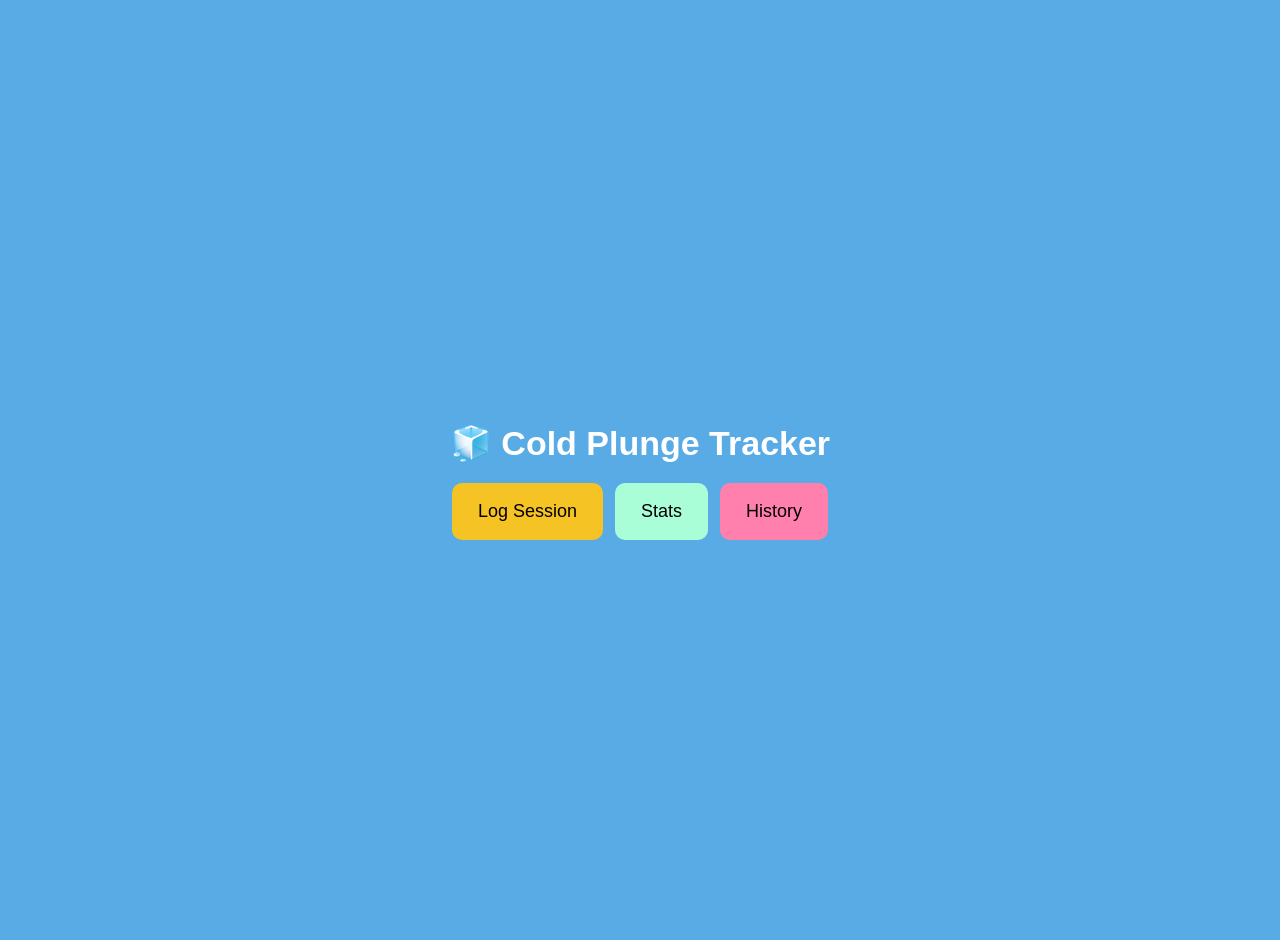
<file: index.html>
<!DOCTYPE html>
<html>
<head>
  <title>Cold Plunge Tracker</title>
  <link rel="stylesheet" href="style.css">
</head>
<body>

<div class="container home">

  <h1>🧊 Cold Plunge Tracker</h1>

  <div class="home-buttons">
    <a href="log.html"><button class="btn freesia big">Log Session</button></a>
    <a href="stats.html"><button class="btn mint big">Stats</button></a>
    <a href="history.html"><button class="btn pink big">History</button></a>
  </div>

</div>

</body>
</html>
</file>
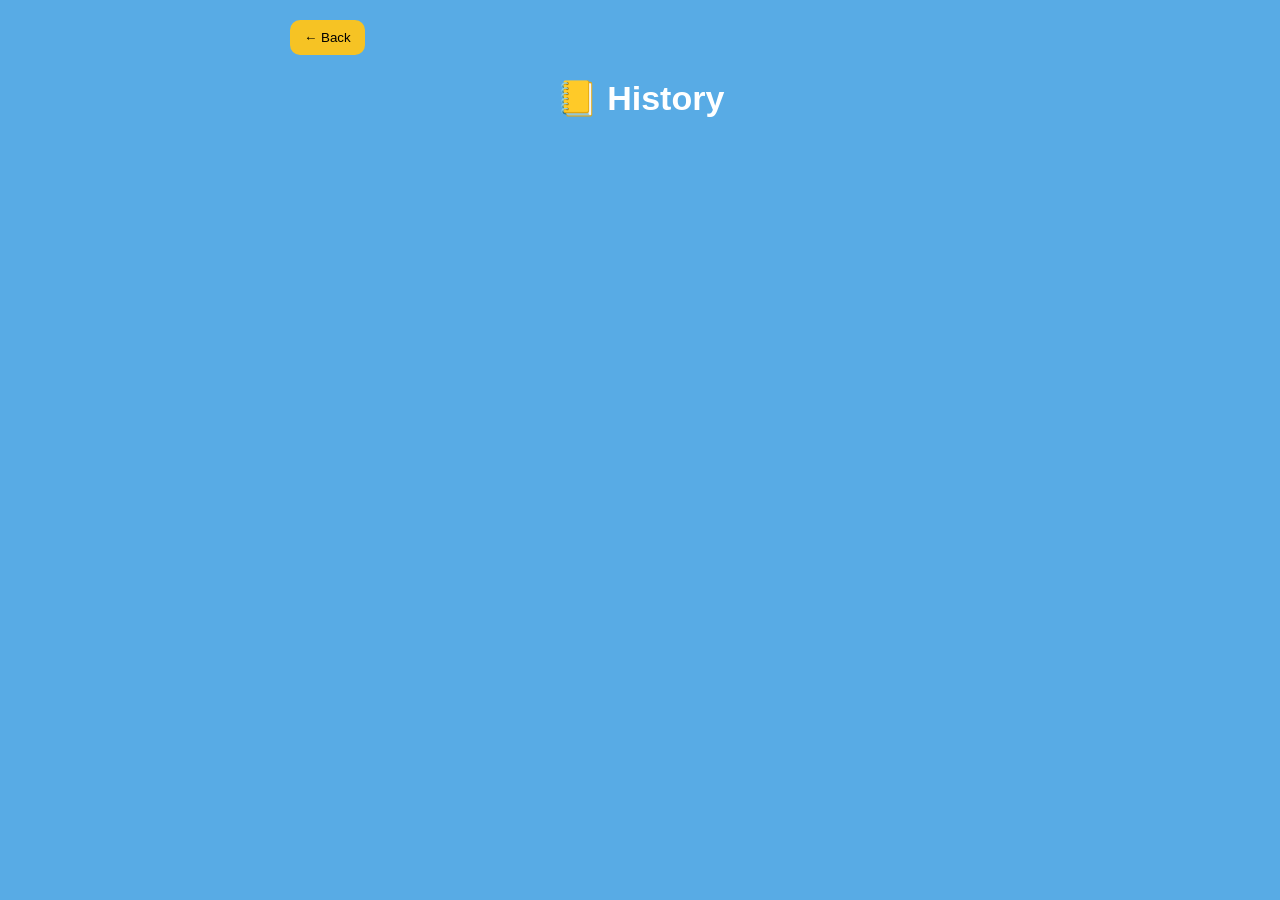
<file: history.html>
<!DOCTYPE html>
<html>
<head>
  <title>History</title>
  <link rel="stylesheet" href="style.css">
</head>
<body>

<div class="container">

  <a href="index.html"><button class="btn freesia">← Back</button></a>

  <h1>📒 History</h1>

  <div id="historyList"></div>

</div>

<script>
const data = JSON.parse(localStorage.getItem("plunges")) || [];

function formatDate(dateStr) {
  const d = new Date(dateStr);
  const day = String(d.getDate()).padStart(2,'0');
  const month = String(d.getMonth()+1).padStart(2,'0');
  const year = d.getFullYear();
  return `${day}/${month}/${year}`;
}

document.getElementById("historyList").innerHTML =
  data.slice().reverse().map(p => `
    <div class="card">
      <h3>${formatDate(p.date)}</h3>
      <p>${p.duration} min</p>
      <p>${p.waterTemp}°C</p>
      <p>Before: ${p.beforeMood}</p>
      <p>After: ${p.afterMood}</p>
      <p>Difficulty: ${p.difficulty}</p>
    </div>
  `).join("");
</script>

</body>
</html>
</file>
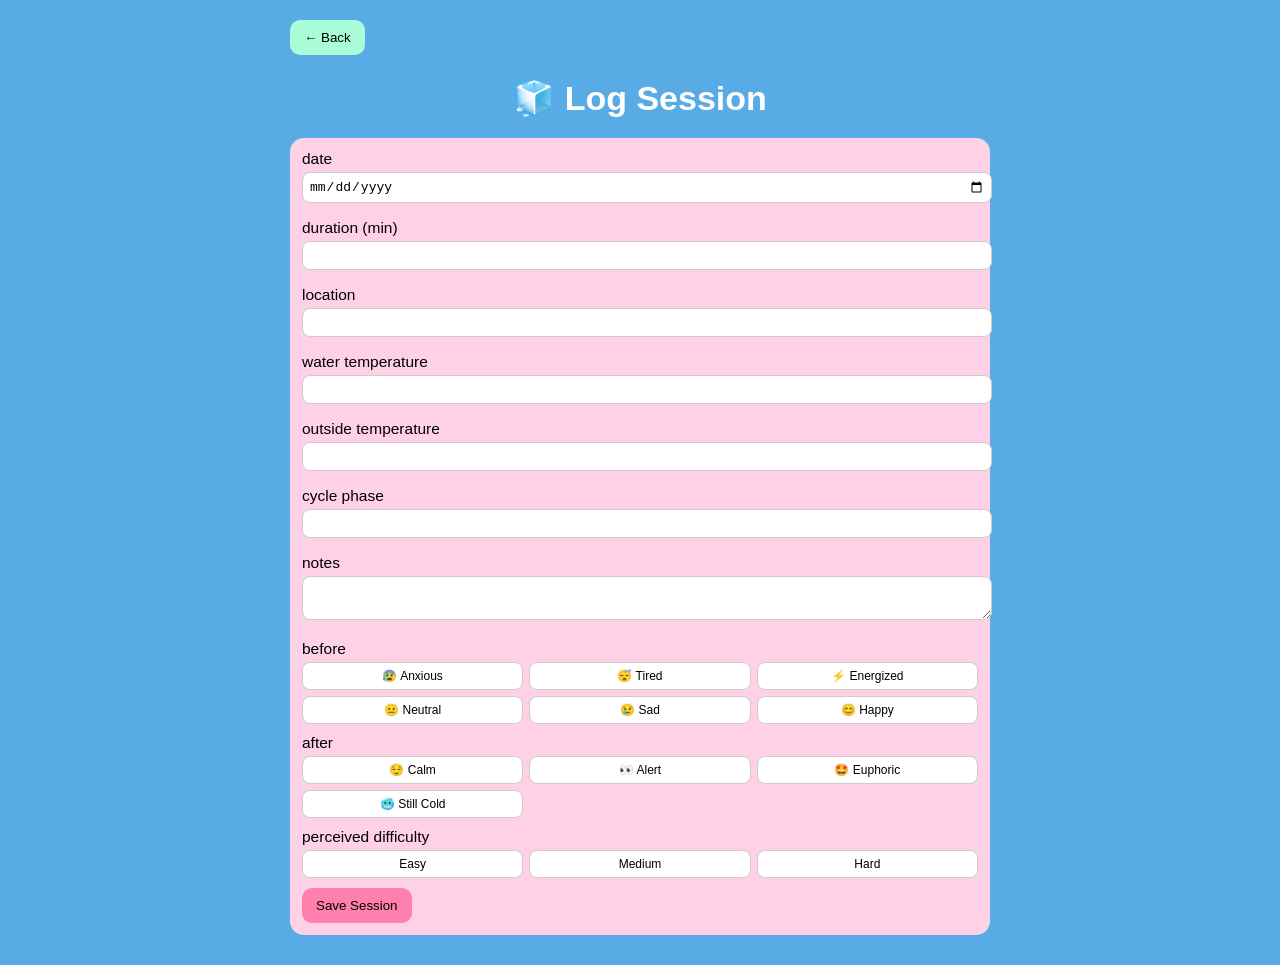
<file: log.html>
<!DOCTYPE html>
<html>
<head>
  <title>Log Session</title>
  <link rel="stylesheet" href="style.css">
</head>
<body>

<div class="container">

  <a href="index.html"><button class="btn mint">← Back</button></a>

  <h1>🧊 Log Session</h1>

  <div class="card">
    <form id="plungeForm">

      <div class="field">
        <label>date</label>
        <input type="date" id="date">
      </div>

      <div class="field">
        <label>duration (min)</label>
        <input type="number" id="duration">
      </div>

      <div class="field">
        <label>location</label>
        <input type="text" id="location">
      </div>

      <div class="field">
        <label>water temperature</label>
        <input type="number" id="waterTemp">
      </div>

      <div class="field">
        <label>outside temperature</label>
        <input type="number" id="outsideTemp">
      </div>

      <div class="field">
        <label>cycle phase</label>
        <input type="text" id="cyclePhase">
      </div>

      <div class="field">
        <label>notes</label>
        <textarea id="notes"></textarea>
      </div>

      <!-- BEFORE -->
      <div class="field">
        <label>before</label>
        <div class="grid">
          <button type="button" class="mood" data-type="before" data-value="Anxious">😰 Anxious</button>
          <button type="button" class="mood" data-type="before" data-value="Tired">😴 Tired</button>
          <button type="button" class="mood" data-type="before" data-value="Energized">⚡ Energized</button>
          <button type="button" class="mood" data-type="before" data-value="Neutral">😐 Neutral</button>
          <button type="button" class="mood" data-type="before" data-value="Sad">😢 Sad</button>
          <button type="button" class="mood" data-type="before" data-value="Happy">😊 Happy</button>
        </div>
      </div>

      <!-- AFTER -->
      <div class="field">
        <label>after</label>
        <div class="grid">
          <button type="button" class="mood" data-type="after" data-value="Calm">😌 Calm</button>
          <button type="button" class="mood" data-type="after" data-value="Alert">👀 Alert</button>
          <button type="button" class="mood" data-type="after" data-value="Euphoric">🤩 Euphoric</button>
          <button type="button" class="mood" data-type="after" data-value="Still Cold">🥶 Still Cold</button>
        </div>
      </div>

      <!-- DIFFICULTY -->
      <div class="field">
        <label>perceived difficulty</label>
        <div class="grid">
          <button type="button" class="diff" data-value="Easy">Easy</button>
          <button type="button" class="diff" data-value="Medium">Medium</button>
          <button type="button" class="diff" data-value="Hard">Hard</button>
        </div>
      </div>

      <button class="btn pink full" type="submit">Save Session</button>

    </form>
  </div>

</div>

<script src="app.js"></script>
</body>
</html>
</file>
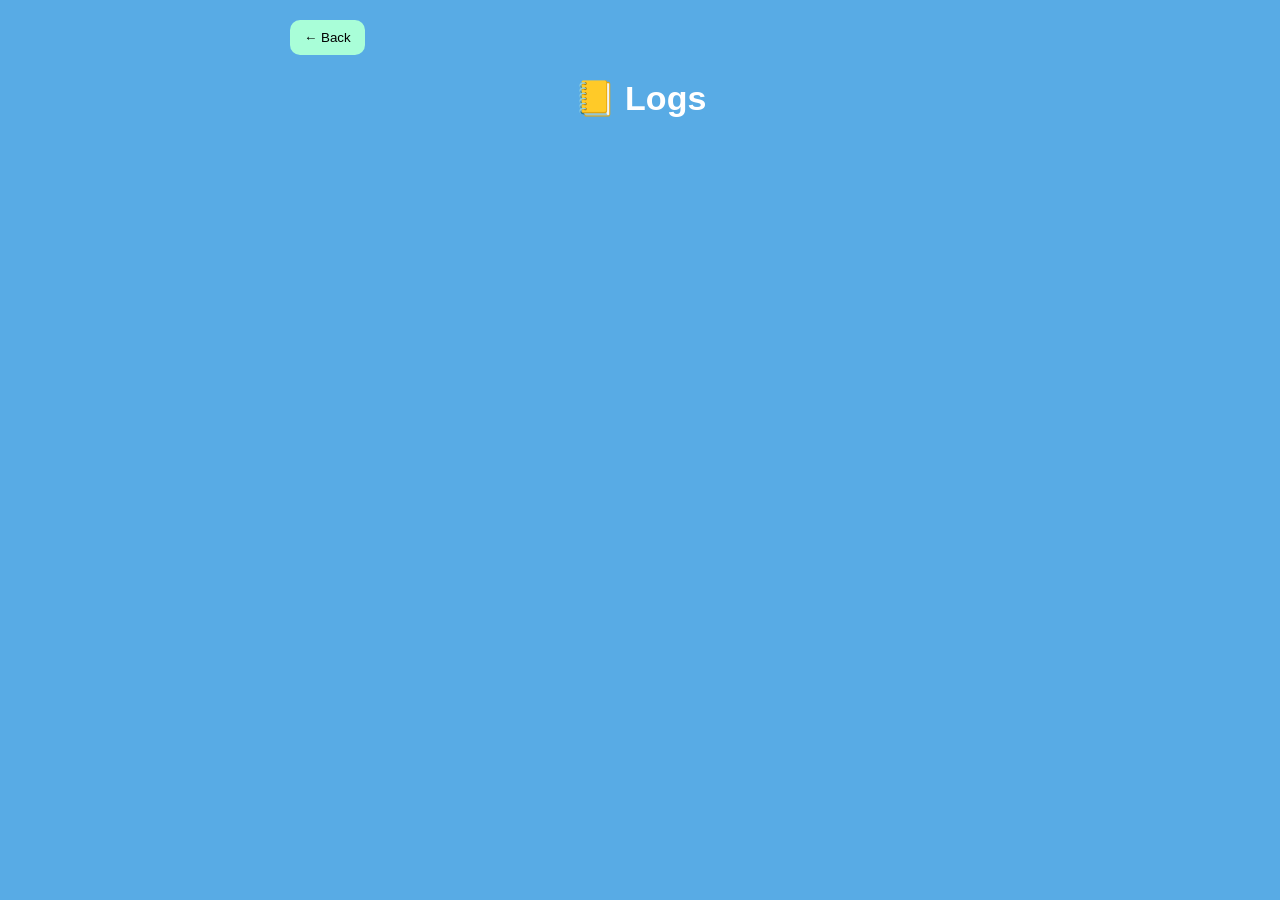
<file: logs.html>
<!DOCTYPE html>
<html>
<head>
  <title>Logs</title>
  <link rel="stylesheet" href="style.css">
</head>
<body>

<div class="container">

  <div class="top-bar">
    <a href="stats.html"><button class="btn mint">← Back</button></a>
  </div>

  <h1>📒 Logs</h1>

  <div id="logList"></div>

</div>

<script>
const data = JSON.parse(localStorage.getItem("plunges")) || [];

const container = document.getElementById("logList");

container.innerHTML = data.reverse().map(p => `
  <div class="log-card">
    <h3>${p.date || "No date"}</h3>
    <p>Duration: ${p.duration} min</p>
    <p>Water: ${p.waterTemp}°C</p>
    <p>Before: ${p.beforeMood}</p>
    <p>After: ${p.afterMood}</p>
    <p>Difficulty: ${p.difficulty}</p>
  </div>
`).join("");
</script>

</body>
</html>
</file>
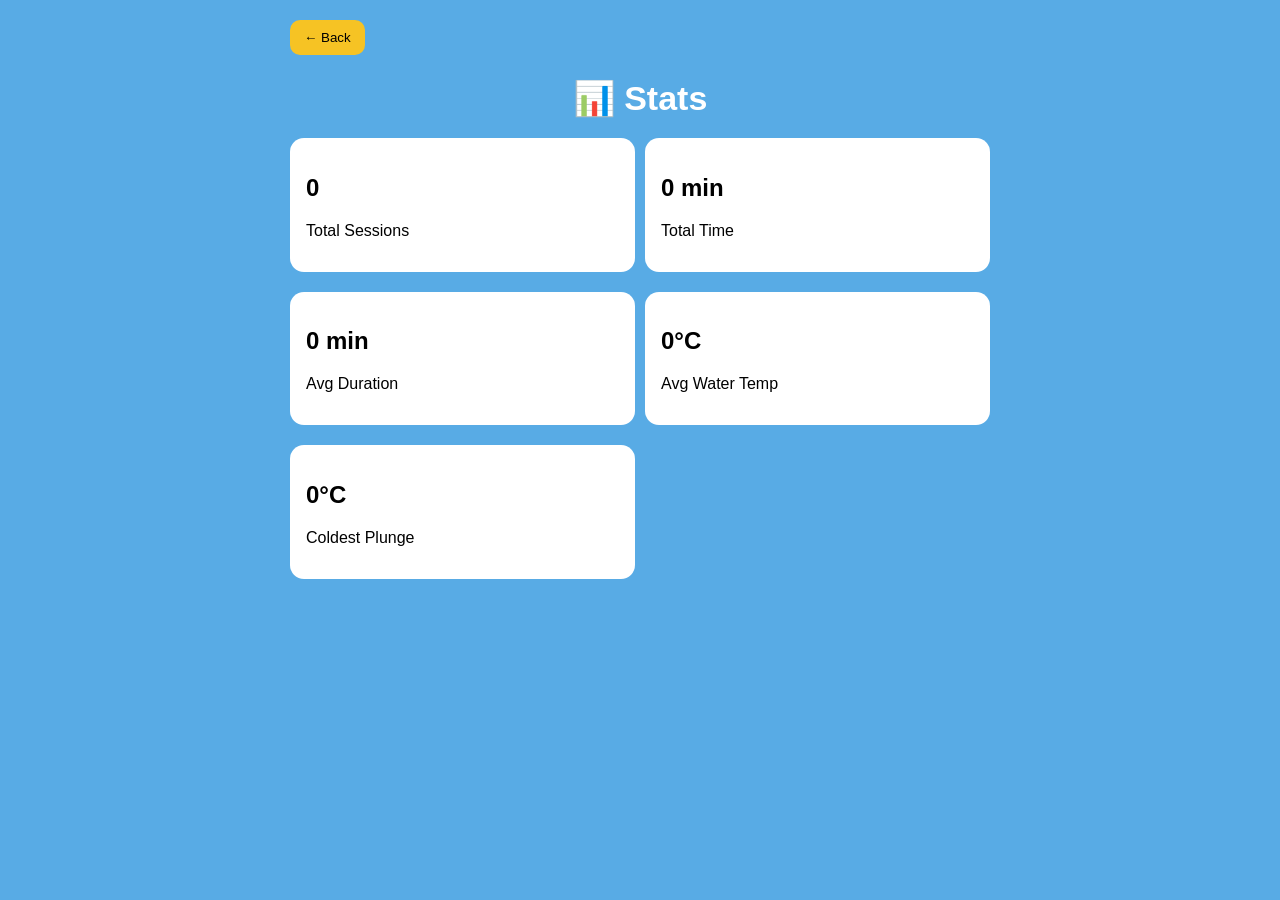
<file: stats.html>
<!DOCTYPE html>
<html>
<head>
  <title>Stats</title>
  <link rel="stylesheet" href="style.css">
</head>
<body>

<div class="container">

  <a href="index.html"><button class="btn freesia">← Back</button></a>

  <h1>📊 Stats</h1>

  <div class="stats-grid">

    <div class="stat-card">
      <h2 id="totalSessions">0</h2>
      <p>Total Sessions</p>
    </div>

    <div class="stat-card">
      <h2 id="totalTime">0</h2>
      <p>Total Time</p>
    </div>

    <div class="stat-card">
      <h2 id="avgDuration">0</h2>
      <p>Avg Duration</p>
    </div>

    <div class="stat-card">
      <h2 id="avgTemp">0</h2>
      <p>Avg Water Temp</p>
    </div>

    <div class="stat-card">
      <h2 id="coldest">0</h2>
      <p>Coldest Plunge</p>
    </div>

  </div>

</div>

<script>
const data = JSON.parse(localStorage.getItem("plunges")) || [];

const totalSessions = data.length;
const totalTime = data.reduce((s,p)=>s+Number(p.duration||0),0);
const avgDuration = totalSessions ? (totalTime/totalSessions).toFixed(1) : 0;
const avgTemp = totalSessions ? (data.reduce((s,p)=>s+Number(p.waterTemp||0),0)/totalSessions).toFixed(1) : 0;
const coldest = totalSessions ? Math.min(...data.map(p=>Number(p.waterTemp||0))) : 0;

document.getElementById("totalSessions").innerText = totalSessions;
document.getElementById("totalTime").innerText = totalTime + " min";
document.getElementById("avgDuration").innerText = avgDuration + " min";
document.getElementById("avgTemp").innerText = avgTemp + "°C";
document.getElementById("coldest").innerText = coldest + "°C";
</script>

</body>
</html>
</file>
<file: style.css>
:root {
  --blue: #58abe5;
  --pink: #ff7fad;
  --freesia: #f6c324;
  --mint: #a9fed8;
}

/* GLOBAL */
body {
  font-family: Arial, sans-serif;
  background: var(--blue);
  margin: 0;
  color: white;
}

/* 🔥 FIX: TRUE SYMMETRIC PADDING */
.container {
  max-width: 700px;
  margin: auto;
  padding-left: 20px;
  padding-right: 20px;
  padding-top: 20px;
  padding-bottom: 20px;
}

/* HOME PAGE CENTER */
.home {
  height: 100vh;
  display: flex;
  flex-direction: column;
  justify-content: center;
  align-items: center;
}

/* TITLE */
h1 {
  text-align: center;
  color: white;
  font-size: 34px;
  margin-bottom: 20px;
}

/* BUTTONS */
.btn {
  padding: 10px 14px;
  border: none;
  border-radius: 10px;
  cursor: pointer;
}

/* BIG HOME BUTTONS */
.big {
  padding: 18px 26px;
  font-size: 18px;
}

/* COLORS */
.blue { background: var(--blue); }
.pink { background: var(--pink); }
.freesia { background: var(--freesia); }
.mint { background: var(--mint); }

/* HOME BUTTONS */
.home-buttons {
  display: flex;
  flex-direction: row;
  gap: 12px;
  justify-content: center;
}

/* 🔥 FIX: LABEL SIZE INCREASED (+2.5px) */
label {
  display: block;
  margin-bottom: 4px;
  color: black;
  font-size: 15.5px; /* was ~13px → +2.5px increase */
}

/* INPUTS (UNCHANGED STRUCTURE) */
input, textarea {
  width: 100%;
  padding: 6px;
  border-radius: 8px;
  border: 1px solid #ccc;
  margin-bottom: 6px;
  font-size: 13px;
}

/* FIELD SPACING */
.field {
  margin-bottom: 10px;
}

/* PINK CARD */
.card {
  background: #ffd1e6;
  padding: 12px;
  border-radius: 14px;
  margin-bottom: 10px;
  color: black;
}

/* GRID */
.grid {
  display: grid;
  grid-template-columns: repeat(3, 1fr);
  gap: 6px;
}

/* BUTTONS */
.mood, .diff {
  padding: 6px;
  font-size: 12px;
  border-radius: 8px;
  border: 1px solid #ccc;
  background: white;
  cursor: pointer;
}

/* ACTIVE */
.mood.active, .diff.active {
  background: var(--freesia);
}

/* STATS GRID */
.stats-grid {
  display: grid;
  grid-template-columns: 1fr 1fr;
  gap: 10px;
}

/* STAT CARD */
.stat-card {
  background: white;
  padding: 16px;
  border-radius: 14px;
  margin-bottom: 10px;
  color: black;
}
</file>
